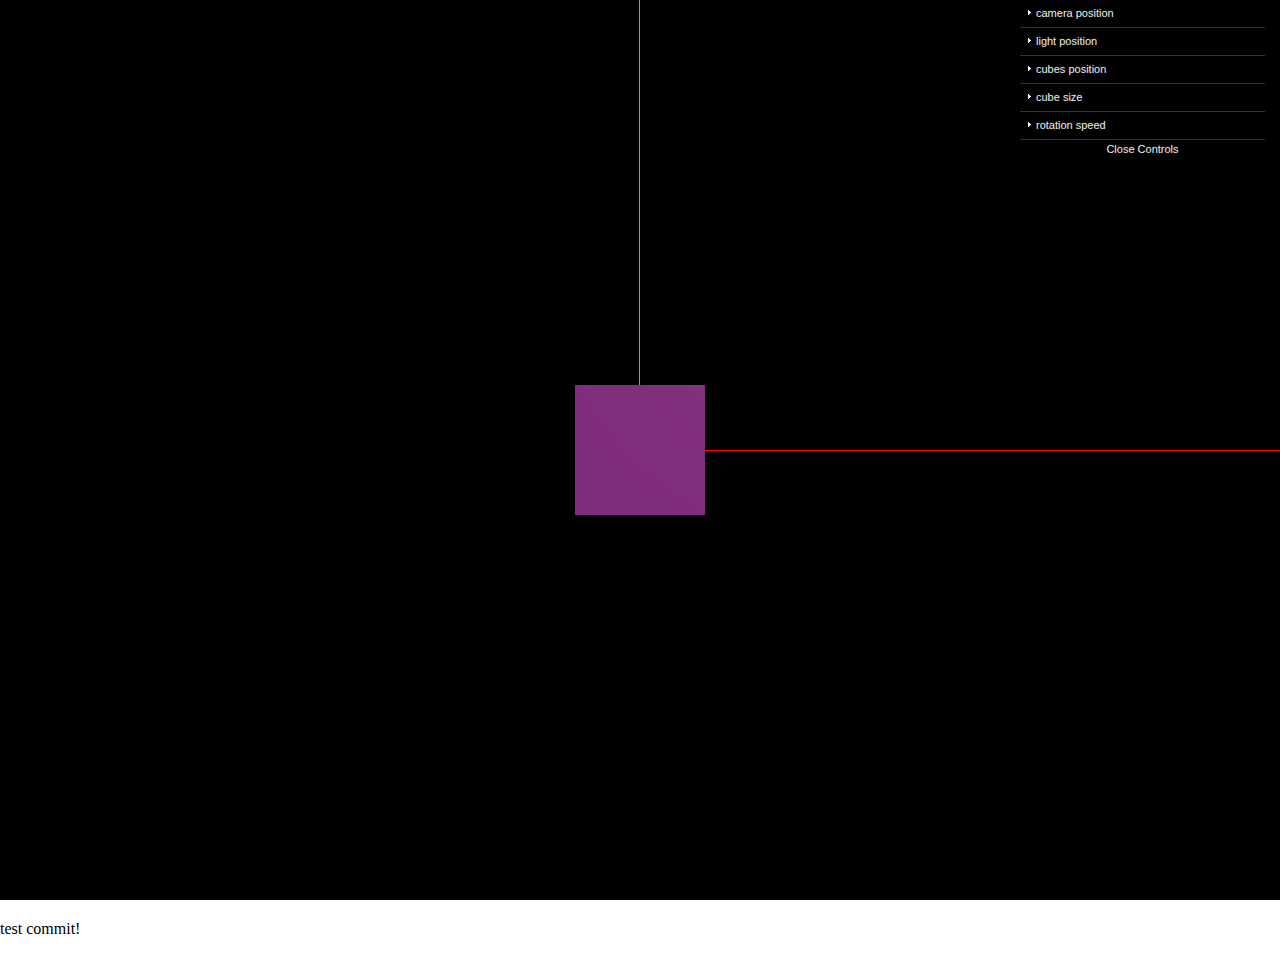
<file: index.html>
<!DOCTYPE html>
<html lang="ru">
<!--
browser-sync start --server --files "*.html, css/*.css, js/*.js"
-->

<head>
    <meta charset="utf-8">
    <meta name="viewport" content="width=device-width, user-scalable=no, minimum-scale=1.0, maximum-scale=1.0">
    <title>My first three.js app</title>
    <link rel="stylesheet" type="text/css" href="css/style.css">
</head> 

<body> 
    <script src="js/libs/three.js"></script> 
    <script src="js/libs/DAT.GUI.min.js"></script>

    <!-- <script src="js/fewCubes.js"></script>  -->
    <script src="js/cubeGui.js"></script> 

    <p>
        test commit!
    </p>
</body>

</html>
</file>
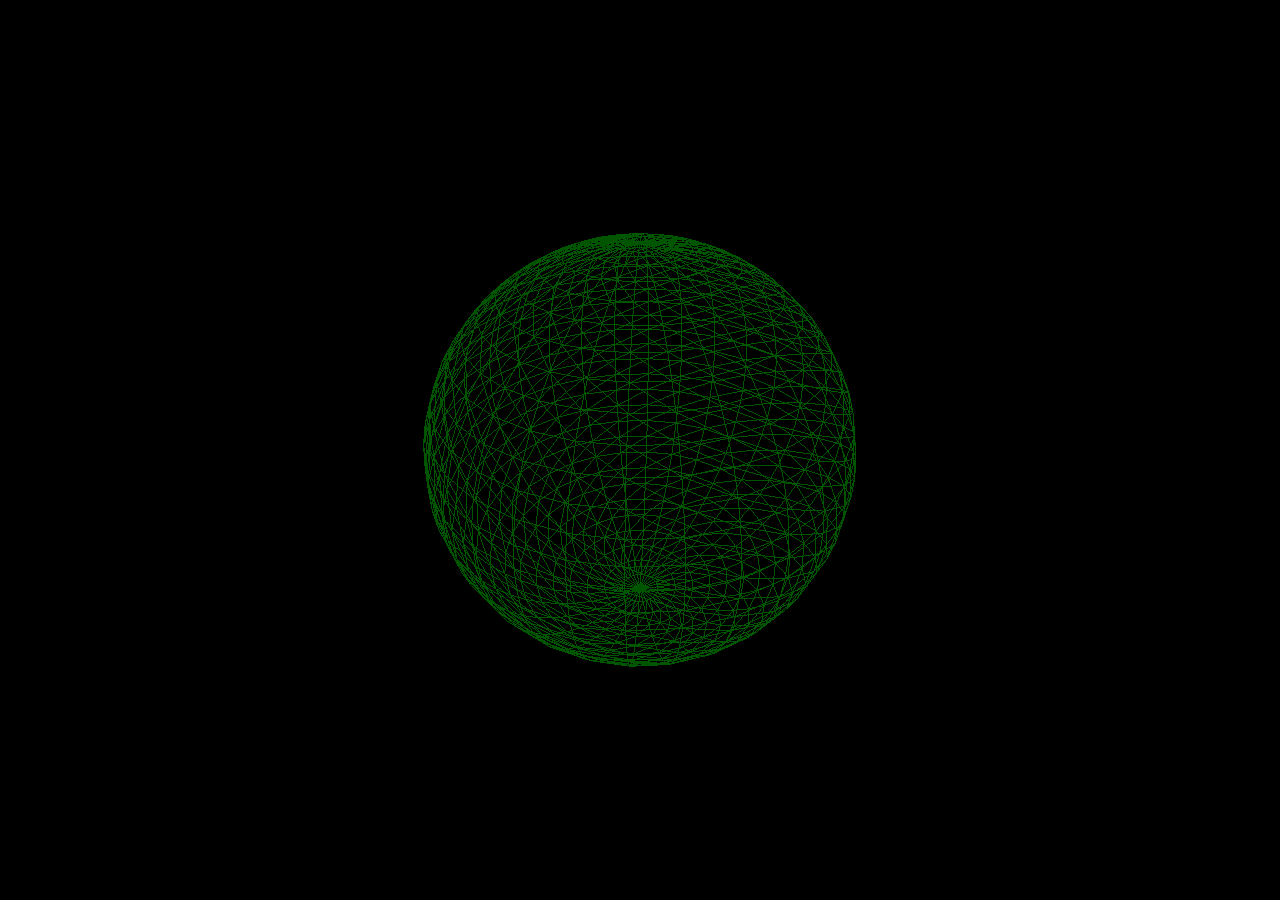
<file: 02 orbit control/index.html>
<!DOCTYPE html>
<html lang="ru">
<!--
browser-sync start --server --files "*.html, css/*.css, js/*.js"
-->

<head>
    <meta charset="utf-8">
    <meta name="viewport" content="width=device-width, user-scalable=no, minimum-scale=1.0, maximum-scale=1.0">
    <title>My first three.js app</title>
    <link rel="stylesheet" type="text/css" href="css/style.css">
</head> 

<body> 
    <script src="js/libs/three.js"></script> 
    <script src="js/libs/orbitControls.js"></script>
    
    <script src="js/orbitControl.js"></script>
</body>

</html>
</file>
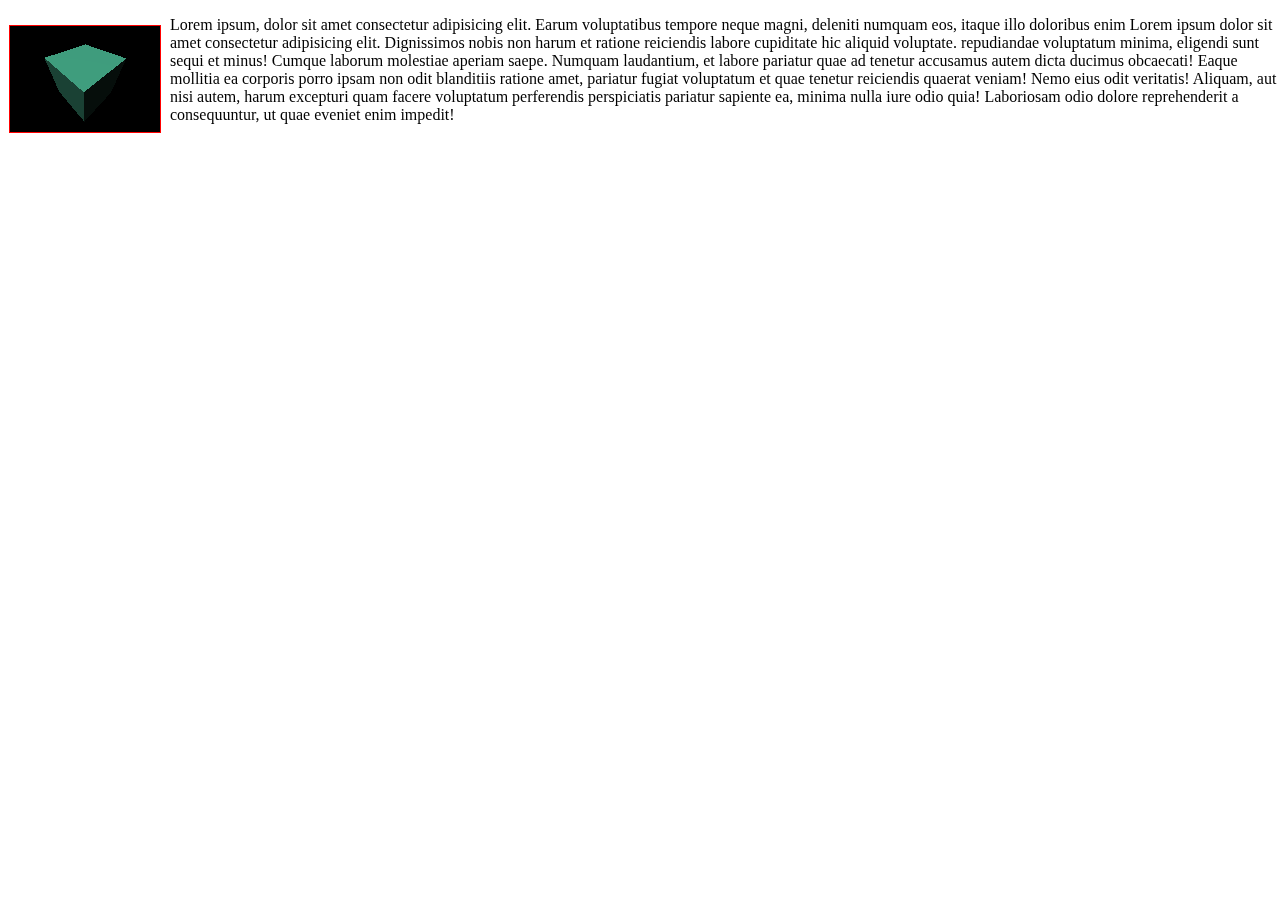
<file: 03 canvas in text/index.html>
<!DOCTYPE html>
<html lang="ru">
<!--
browser-sync start --server --files "*.html, css/*.css, js/*.js"
-->

<head>
    <meta charset="utf-8">
    <!-- <meta name="viewport" content="width=device-width, user-scalable=no, minimum-scale=1.0, maximum-scale=1.0"> -->
    <title>03</title>
    <link rel="stylesheet" type="text/css" href="css/style.css">
</head>

<body>

    <p>Lorem ipsum, dolor sit amet consectetur adipisicing elit. Earum voluptatibus tempore neque magni, deleniti
        numquam eos, itaque illo doloribus enim
        <canvas class="canvas"></canvas>
        Lorem ipsum dolor sit amet consectetur adipisicing elit. Dignissimos nobis non harum et ratione reiciendis
        labore cupiditate hic aliquid voluptate.
        repudiandae voluptatum minima, eligendi sunt sequi et minus! Cumque
        laborum molestiae aperiam saepe. Numquam laudantium, et labore pariatur quae ad tenetur accusamus autem dicta
        ducimus obcaecati! Eaque mollitia ea corporis porro ipsam non odit blanditiis ratione amet, pariatur fugiat
        voluptatum et quae tenetur reiciendis quaerat veniam! Nemo eius odit veritatis! Aliquam, aut nisi autem, harum
        excepturi quam facere voluptatum perferendis perspiciatis pariatur sapiente ea, minima nulla iure odio quia!
        Laboriosam odio dolore reprehenderit a consequuntur, ut quae eveniet enim impedit!
    </p>

    <script src="js/libs/three.js"></script>
    <script src="js/script.js"></script>

</body>

</html>
</file>
<file: css/style.css>
body{
    margin: 0;
    overflow: hidden;
}
</file>
<file: 02 orbit control/css/style.css>
body{
    margin: 0;
    overflow: hidden;
}
</file>
<file: 03 canvas in text/css/style.css>
body{
    margin: 0;
}

.canvas{
    outline: 1px solid red;
    width: 150px;
    height: 106px;
    float: left;
    margin: 10px;
}
</file>
